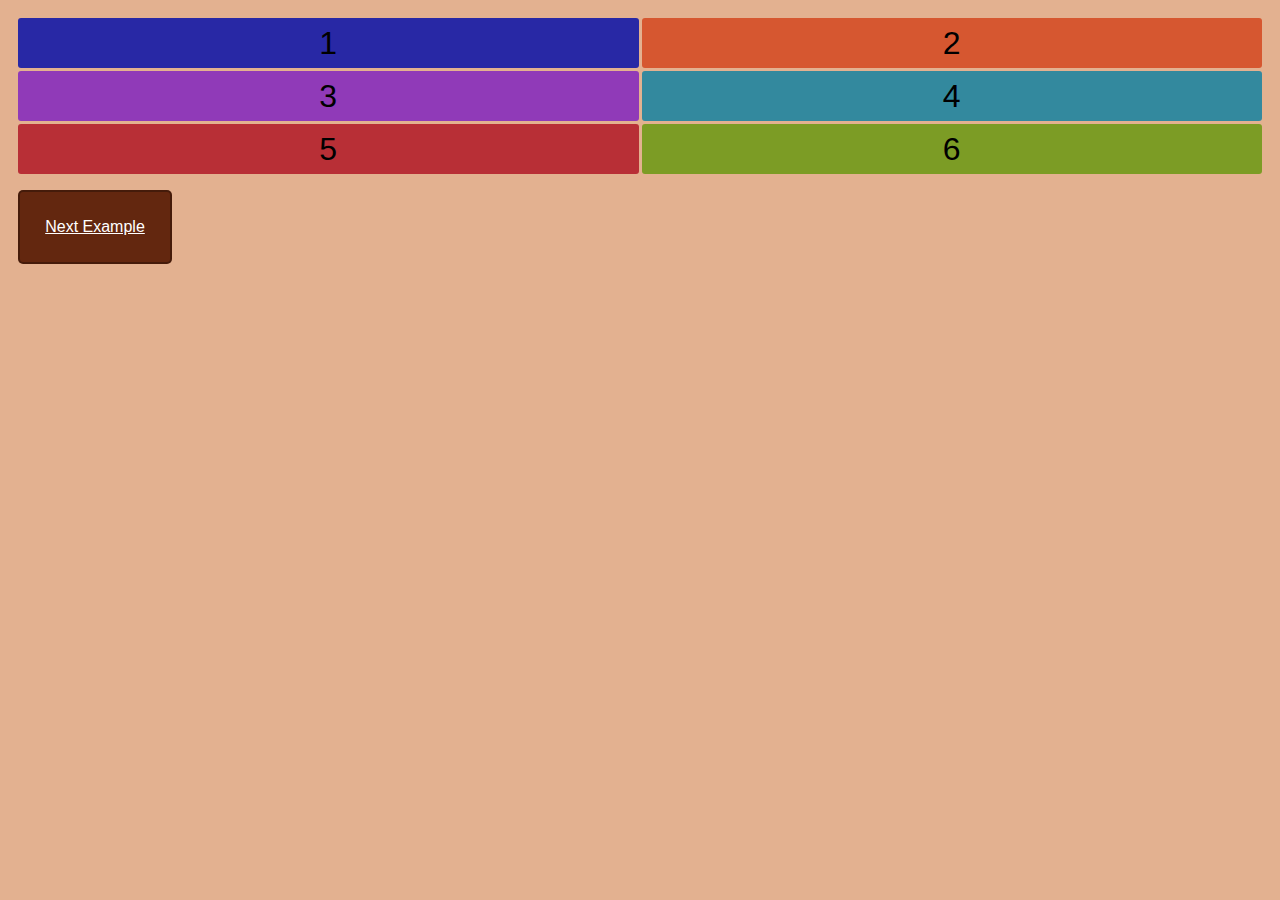
<file: index.html>
<!DOCTYPE html>
<html lang="en">
  <head>
    <meta charset="UTF-8" />
    <meta http-equiv="X-UA-Compatible" content="IE=edge" />
    <meta name="viewport" content="width=device-width, initial-scale=1.0" />
    <link rel="stylesheet" href="./css/example1.css" />
    <title>Example grid layout 1</title>
  </head>
  <body>
    <div class="container">
      <div>1</div>
      <div>2</div>
      <div>3</div>
      <div>4</div>
      <div>5</div>
      <div>6</div>
    </div>
    <div class="button-container">
      <p><a href="./example2.html">Next Example</a></p>
    </div>
  </body>
</html>
</file>
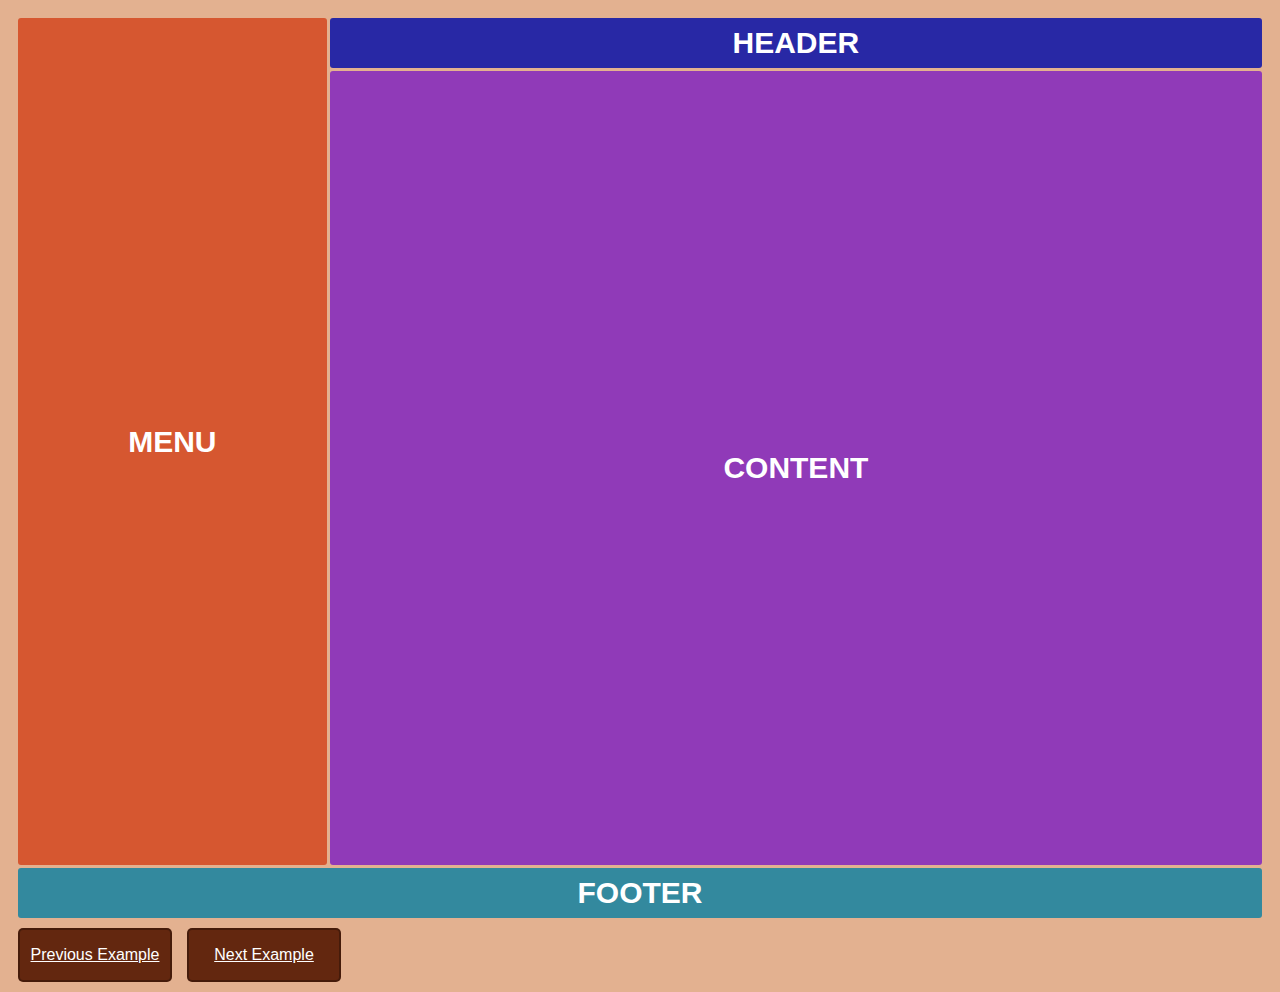
<file: example3.html>
<!DOCTYPE html>
<html lang="en">
  <head>
    <meta charset="UTF-8" />
    <meta http-equiv="X-UA-Compatible" content="IE=edge" />
    <meta name="viewport" content="width=device-width, initial-scale=1.0" />
    <link rel="stylesheet" href="./css/example3.css">
    <title>Example grid layout 3</title>
  </head>
  <body>
    <div class="container">
      <div class="header">Header</div>
      <div class="menu">Menu</div>
      <div class="content">Content</div>
      <div class="footer">Footer</div>
    </div>
    <div class="button-container">
      <p><a href="./example2.html">Previous Example</a></p>
      <p><a href="./example4.html">Next Example</a></p>
    </div>
  </body>
</html>
</file>
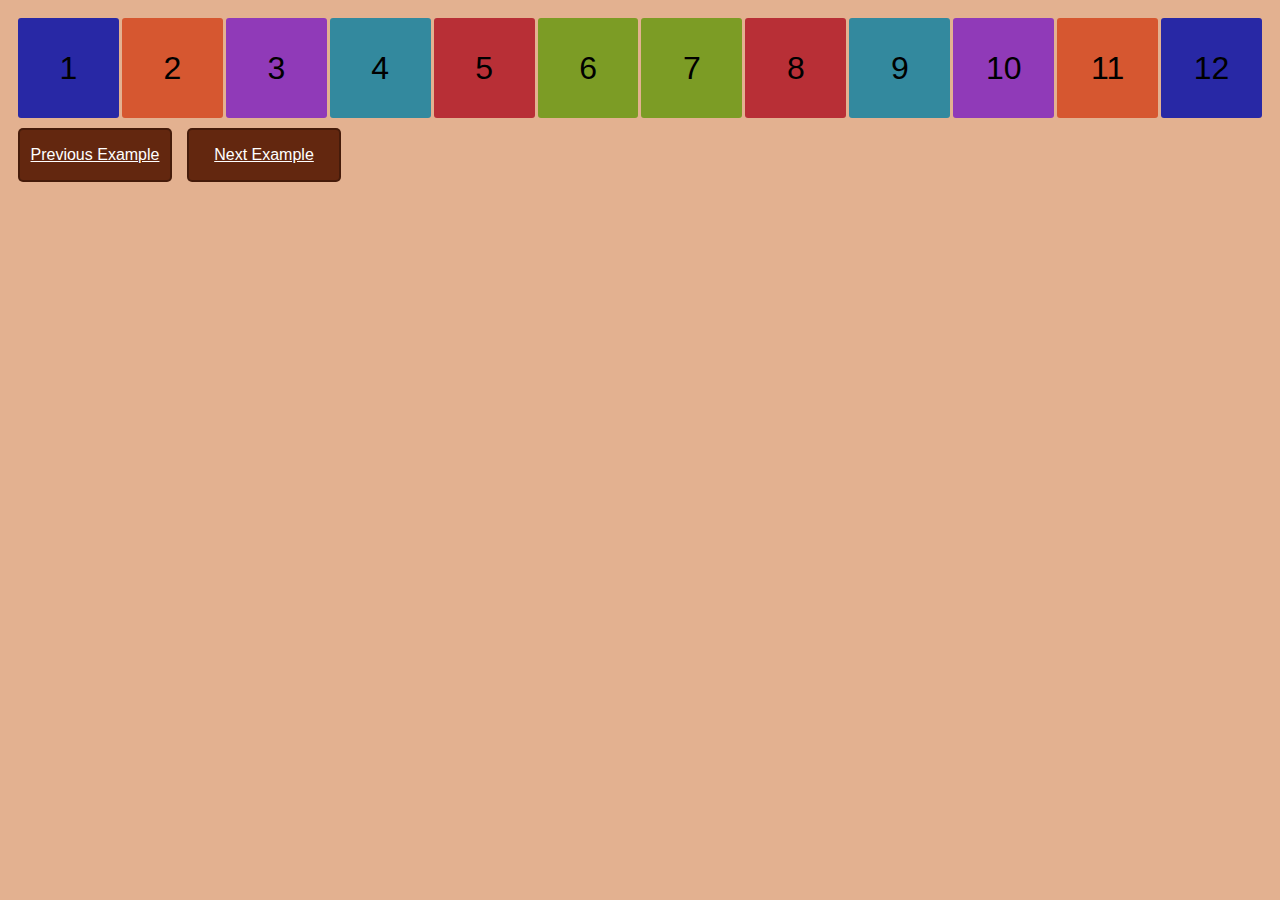
<file: example4.html>
<!DOCTYPE html>
<html lang="en">
  <head>
    <meta charset="UTF-8" />
    <meta http-equiv="X-UA-Compatible" content="IE=edge" />
    <meta name="viewport" content="width=device-width, initial-scale=1.0" />
    <link rel="stylesheet" href="./css/example4.css" />
    <title>Example grid layout 4</title>
  </head>
  <body>
    <div class="container">
         <div>1</div>
         <div>2</div>
         <div>3</div>
         <div>4</div>
         <div>5</div>
         <div>6</div>
         <div>7</div>
         <div>8</div>
         <div>9</div>
         <div>10</div>
         <div>11</div>
         <div>12</div>
    </div>
    <div class="button-container">
      <p><a href="./example3.html">Previous Example</a></p>
      <p><a href="./example5.html">Next Example</a></p>
    </div>
  </body>
</html>
</file>
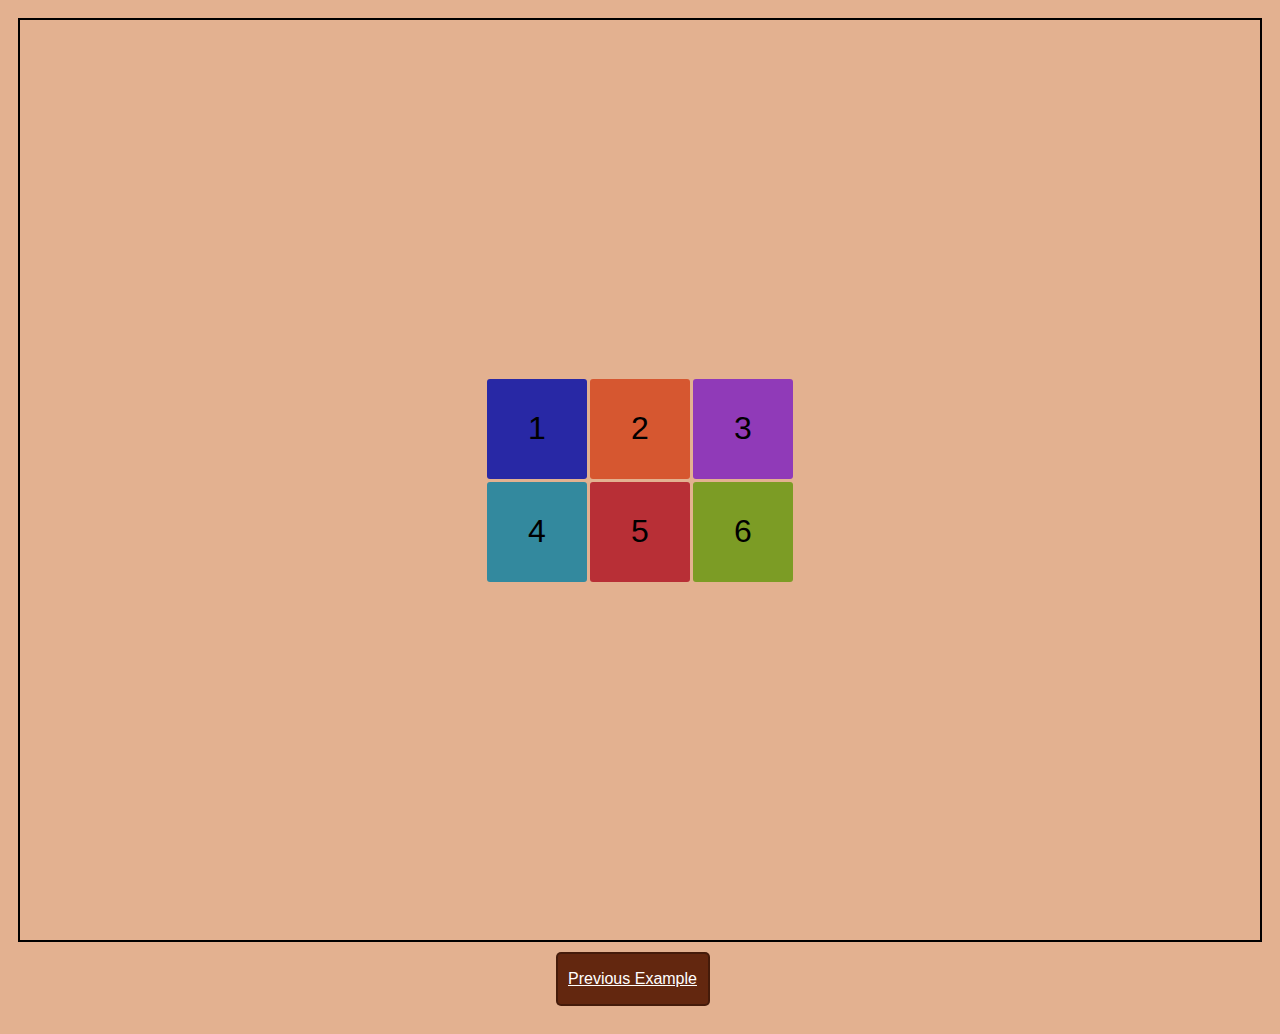
<file: example6.html>
<!DOCTYPE html>
<html lang="en">
  <head>
    <meta charset="UTF-8" />
    <meta http-equiv="X-UA-Compatible" content="IE=edge" />
    <meta name="viewport" content="width=device-width, initial-scale=1.0" />
    <link rel="stylesheet" href="./css/example6.css" />
    <title>Example grid layout 6</title>
  </head>
  <body>
    <div class="container">
      <div>1</div>
      <div>2</div>
      <div>3</div>
      <div>4</div>
      <div>5</div>
      <div>6</div>
    </div>
    <div class="button-container">
      <p><a href="./example5.html">Previous Example</a></p>
    </div>
  </body>
</html>
</file>
<file: css/example1.css>
html {
  background-color: rgba(216, 148, 102, 0.726);
  margin: 1rem;
  font-family: "Segoe UI", Tahoma, Geneva, Verdana, sans-serif;
  font-size: 62.5%;
}
body {
  font-size: 16px;
}
.container {
  display: grid;
  /* Other ways of creating grid columns and rows */
  /* grid-template-columns: repeat(6, 1fr); */
  /* grid-template-columns: 1fr 1fr 1fr; */
  /* grid-template-rows: 1fr 1fr; */
  grid-template: repeat(3, 50px) / repeat(2, 1fr);
  grid-gap: 3px;
}

.container > div {
  display: flex;
  justify-content: center;
  align-items: center;
  font-size: 2em;
  border-radius: 3px;
}

.container > div:nth-child(1) {
  background-color: rgb(40, 40, 165);
}
.container > div:nth-child(2) {
  background-color: rgb(214, 87, 48);
}
.container > div:nth-child(3) {
  background-color: rgb(144, 58, 184);
}
.container > div:nth-child(4) {
  background-color: rgb(51, 137, 158);
}
.container > div:nth-child(5) {
  background-color: rgb(184, 47, 54);
}
.container > div:nth-child(6) {
  background-color: rgb(124, 156, 37);
}

p {
  width: 13rem;
  height: 5rem;
  background-color: rgb(99, 39, 15);
  text-align: center;
  line-height: 50px;
  border-radius: 5px;
  border: 2px rgba(0, 0, 0, 0.3) solid;
  padding: 10px;
}

p > a {
  color: white;
}
</file>
<file: css/example3.css>
html {
  background-color: rgba(216, 148, 102, 0.726);
  margin: 1rem;
  font-family: "Segoe UI", Tahoma, Geneva, Verdana, sans-serif;
  font-size: 62.5%;
  height: 100%;
}
body {
  font-size: 16px;
  height: 100%;
}
.container {
  height: 100%;
  display: grid;
  grid-template: 50px auto 50px / repeat(12, 1fr);
  grid-template-areas:
    "m m m h h h h h h h h h"
    "m m m c c c c c c c c c"
    "f f f f f f f f f f f f";
  grid-gap: 3px;
}
.container > div {
  text-transform: uppercase;
  font-weight: 600;
  font-size: 3rem;
  color: white;
  border-radius: 0.3rem;
  display: flex;
  align-items: center;
  justify-content: center;
}
.header {
  background-color: rgb(40, 40, 165);
  grid-area: h;
}
.menu {
  background-color: rgb(214, 87, 48);
  grid-area: m;
}
.content {
  background-color: rgb(144, 58, 184);
  grid-area: c;
}
.footer {
  background-color: rgb(51, 137, 158);
  grid-area: f;
}
.button-container {
  display: flex;
  flex-direction: row;
}
p {
  width: 13rem;
  height: 3rem;
  background-color: rgb(99, 39, 15);
  text-align: center;
  line-height: 3rem;
  border-radius: 5px;
  border: 2px rgba(0, 0, 0, 0.3) solid;
  padding: 10px;
  margin: 1rem 0;
}

p:first-of-type {
  margin-right: 1.5rem;
}

p > a {
  color: white;
}
a:hover {
  color: rgb(226, 223, 223);
}
@media (max-width: 900px) {
  .container {
    grid-template-areas:
      "h h h h h h h h h h h h"
      "m m m m c c c c c c c c"
      "f f f f f f f f f f f f";
  }
}

@media (max-width: 600px) {
  .container {
    grid-template: 50px 50px auto 50px / repeat(12, 1fr);
    grid-template-areas:
      "h h h h h h h h h h h h"
      "m m m m m m m m m m m m"
      "c c c c c c c c c c c c"
      "f f f f f f f f f f f f";
  }
}

@media (max-width: 350px) {
  .container > div {
    font-size: 2.5rem;
  }
  .button-container {
    display: flex;
    flex-direction: column;
  }
  p:first-of-type {
    margin-right: 0;
  }
}
</file>
<file: css/example4.css>
html {
  background-color: rgba(216, 148, 102, 0.726);
  margin: 1rem;
  font-family: "Segoe UI", Tahoma, Geneva, Verdana, sans-serif;
  font-size: 62.5%;
}
body {
  font-size: 16px;
}
.container {
  display: grid;
  grid-template-columns: repeat(auto-fit, minmax(100px, 1fr));
  grid-auto-rows: 100px;
  grid-gap: 3px;
}

.container > div {
  display: flex;
  justify-content: center;
  align-items: center;
  font-size: 2em;
  border-radius: 3px;
}

.container > div:nth-child(1), .container > div:nth-child(12) {
  background-color: rgb(40, 40, 165);
}
.container > div:nth-child(2), .container > div:nth-child(11) {
  background-color: rgb(214, 87, 48);
}
.container > div:nth-child(3), .container > div:nth-child(10) {
  background-color: rgb(144, 58, 184);
}
.container > div:nth-child(4), .container > div:nth-child(9) {
  background-color: rgb(51, 137, 158);
}
.container > div:nth-child(5), .container > div:nth-child(8) {
  background-color: rgb(184, 47, 54);
}
.container > div:nth-child(6), .container > div:nth-child(7) {
  background-color: rgb(124, 156, 37);
}
.button-container {
  display: flex;
  flex-direction: row;
}
p {
  width: 13rem;
  height: 3rem;
  background-color: rgb(99, 39, 15);
  text-align: center;
  line-height: 3rem;
  border-radius: 5px;
  border: 2px rgba(0, 0, 0, 0.3) solid;
  padding: 10px;
  margin: 1rem 0;
}

p:first-of-type {
  margin-right: 1.5rem;
}

p > a {
  color: white;
}
a:hover {
  color: rgb(226, 223, 223);
}

@media (max-width: 350px) {
  .button-container {
    display: flex;
    flex-direction: column;
  }
  p:first-of-type {
    margin-right: 0;
  }
}
</file>
<file: css/example6.css>
html {
  background-color: rgba(216, 148, 102, 0.726);
  margin: 1rem;
  font-family: "Segoe UI", Tahoma, Geneva, Verdana, sans-serif;
  font-size: 62.5%;
}
body {
  font-size: 16px;
}
.container {
  height: 100vh;
  display: grid;
  grid-template-columns: repeat(3, 100px);
  grid-template-rows: repeat(2, 100px);
  grid-gap: 3px;
  border: 2px solid black;
  padding: 1rem;
  justify-content: center;
  align-content: center;
}

.container > div {
  display: flex;
  justify-content: center;
  align-items: center;
  font-size: 2em;
  border-radius: 3px;
}

.container > div:nth-child(1) {
  background-color: rgb(40, 40, 165);
}
.container > div:nth-child(2) {
  background-color: rgb(214, 87, 48);
}
.container > div:nth-child(3) {
  background-color: rgb(144, 58, 184);
}
.container > div:nth-child(4) {
  background-color: rgb(51, 137, 158);
}
.container > div:nth-child(5) {
  background-color: rgb(184, 47, 54);
}
.container > div:nth-child(6) {
  background-color: rgb(124, 156, 37);
}
.button-container {
  display: flex;
  flex-direction: row;
  justify-content: center;
}
p {
  width: 13rem;
  height: 3rem;
  background-color: rgb(99, 39, 15);
  text-align: center;
  line-height: 3rem;
  border-radius: 5px;
  border: 2px rgba(0, 0, 0, 0.3) solid;
  padding: 10px;
  margin: 1rem 0;
}

p:first-of-type {
  margin-right: 1.5rem;
}

p > a {
  color: white;
}
a:hover {
  color: rgb(226, 223, 223);
}

@media (max-width: 350px) {
  .container {
    grid-template-columns: repeat(3, 80px);
  }
  .button-container {
    flex-direction: column;
    align-items: center;
  }
  p:first-of-type {
    margin-right: 0;
  }
}
</file>
